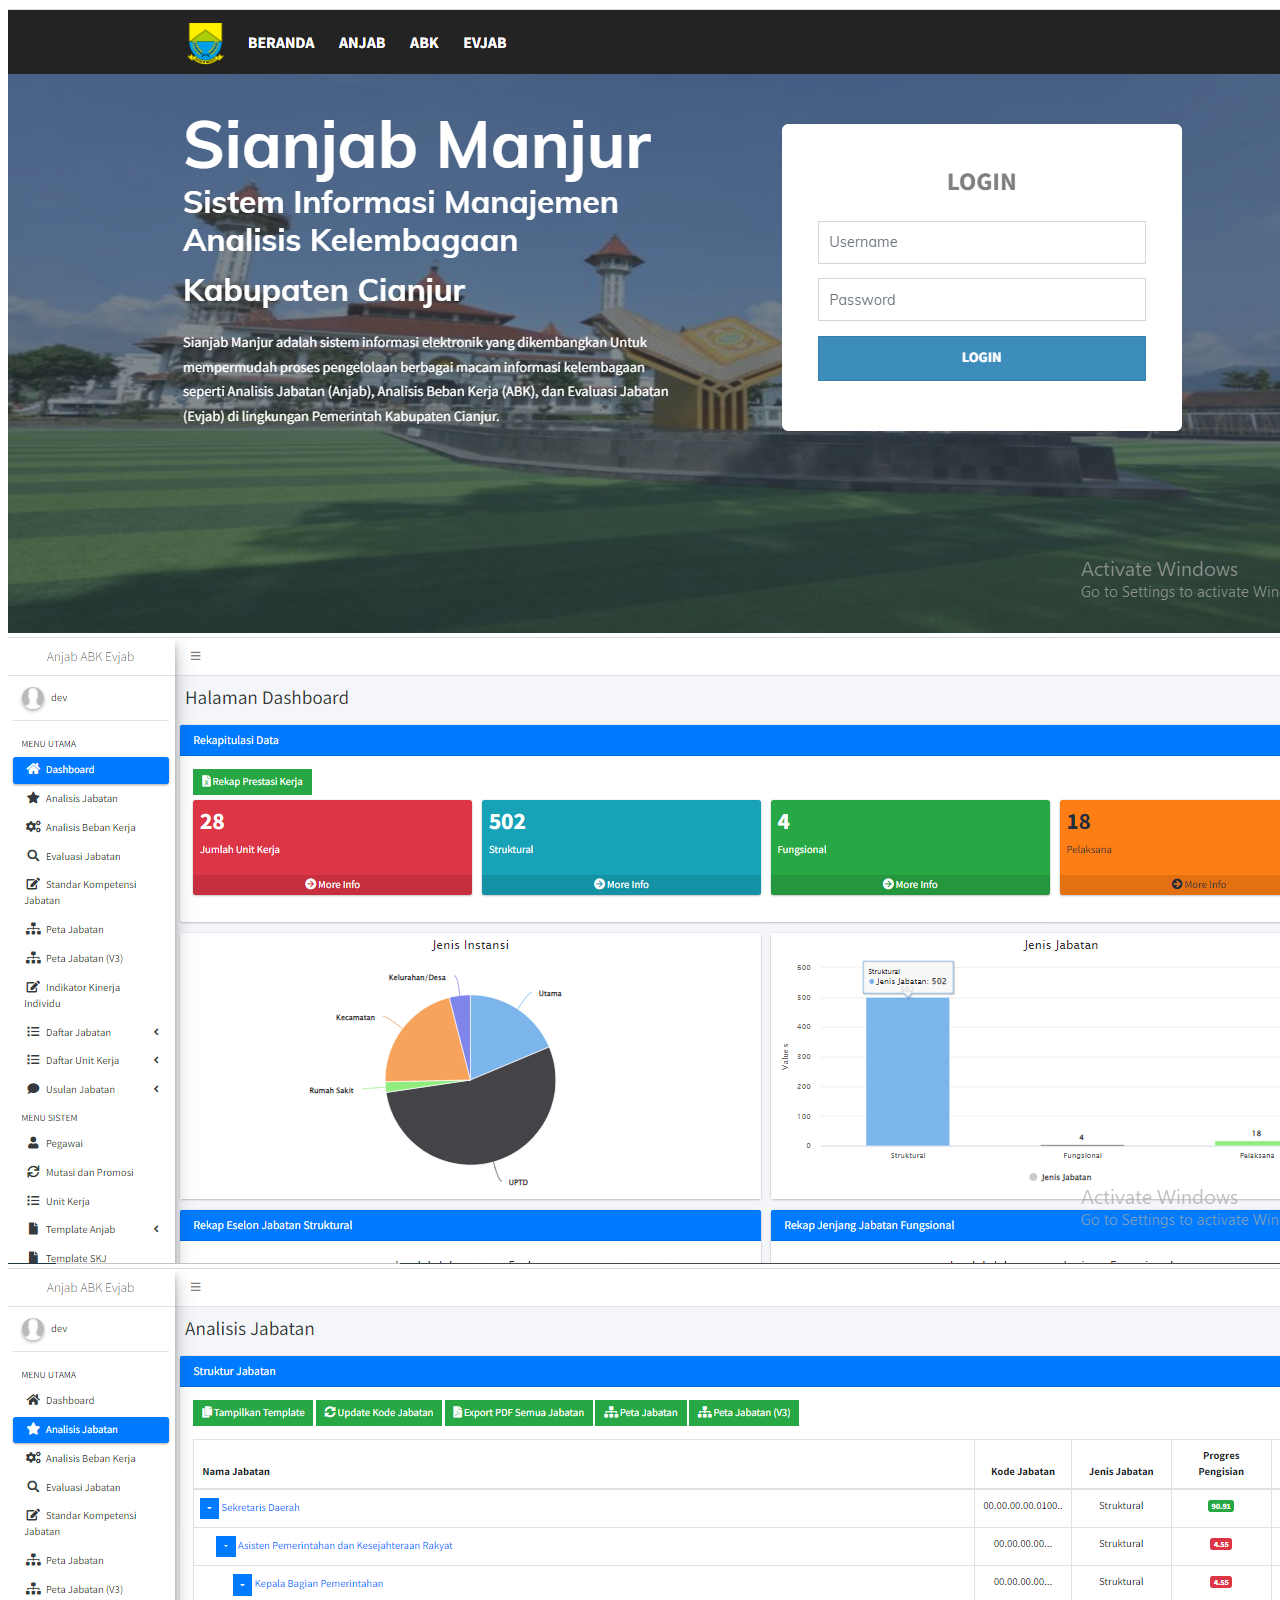
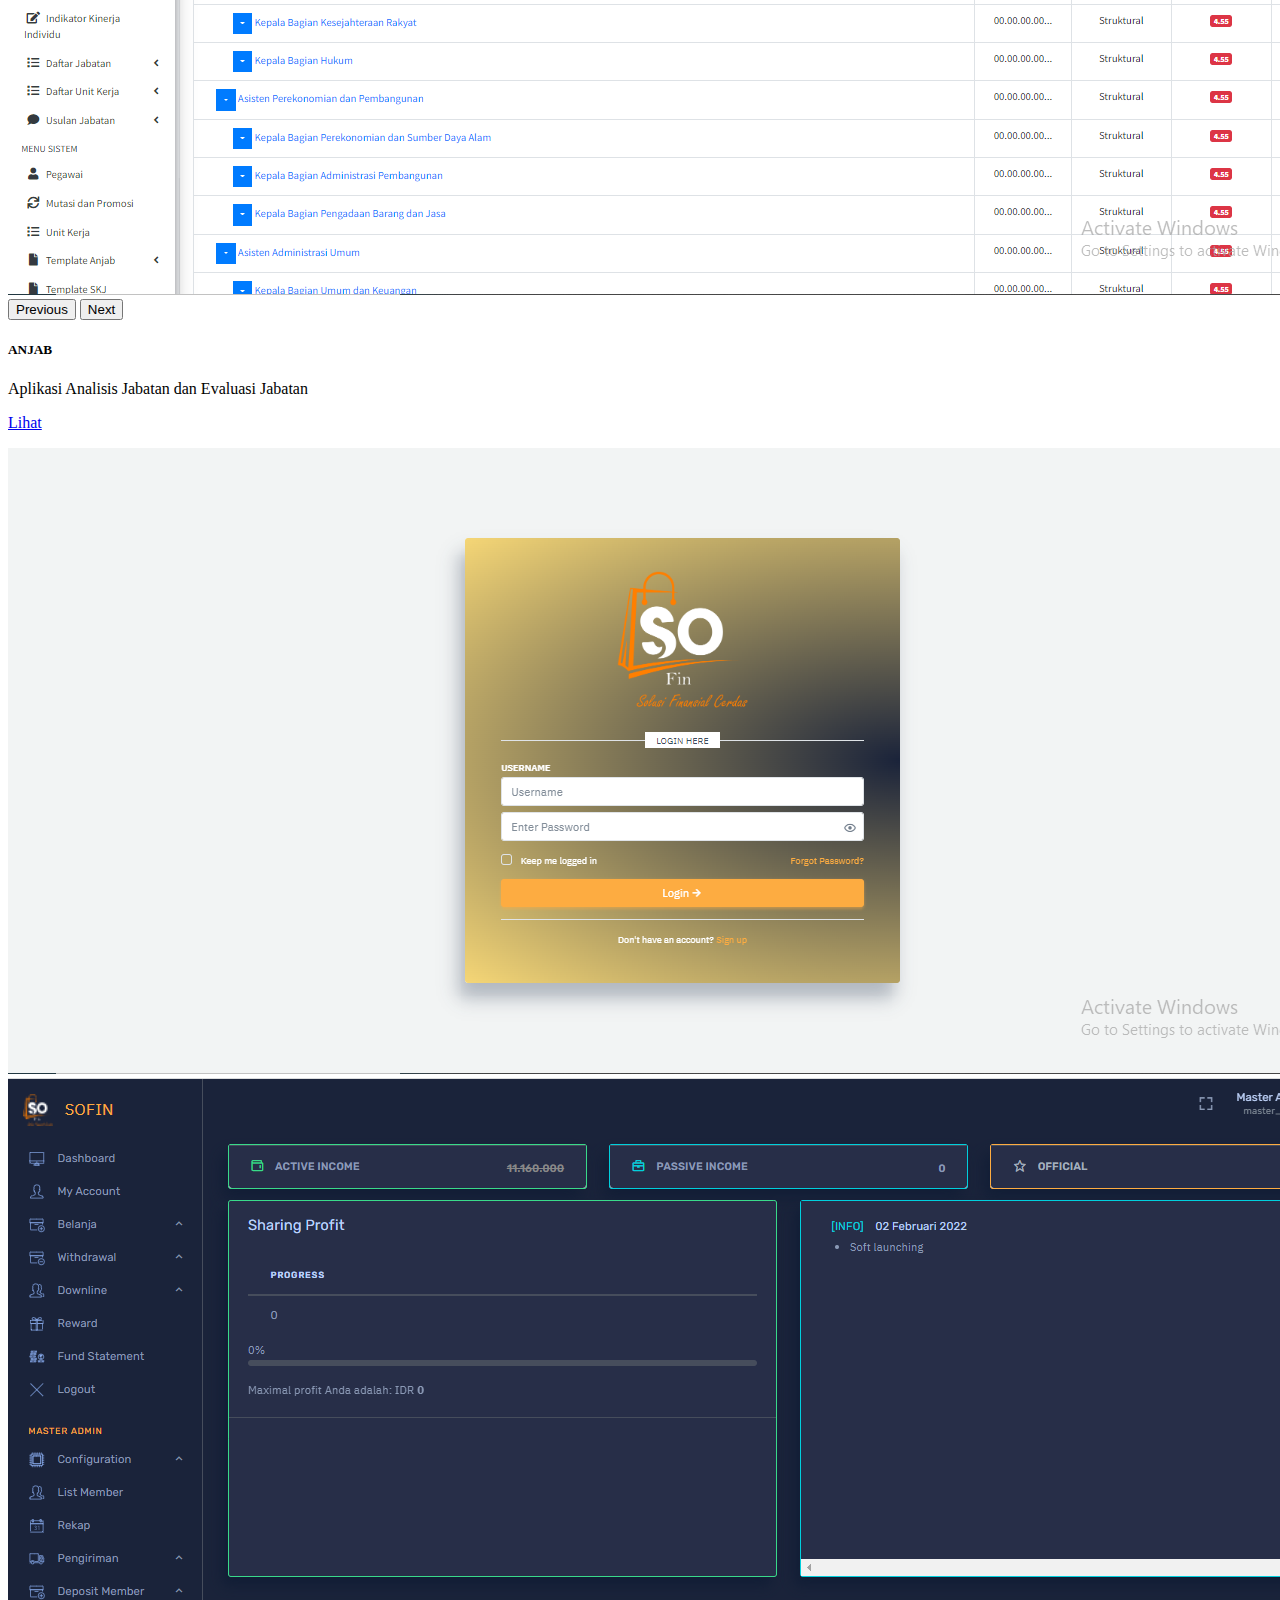
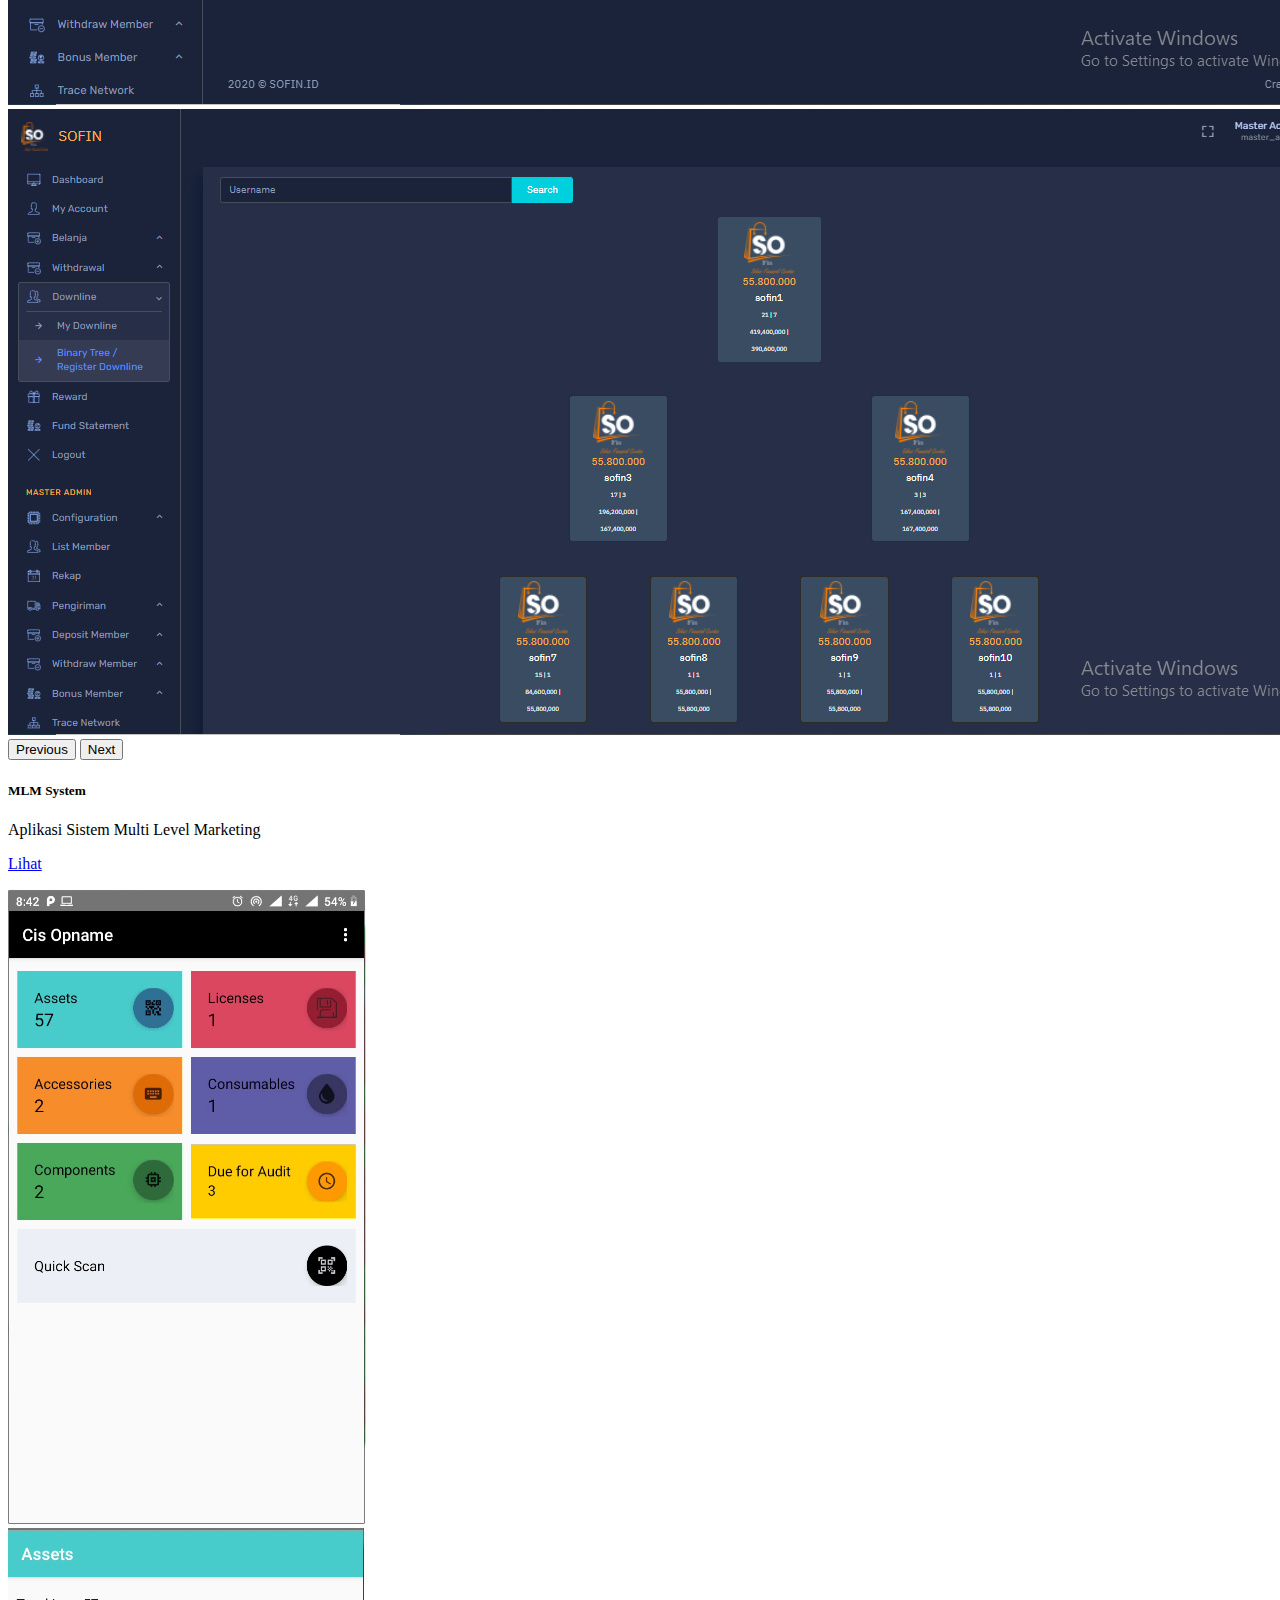
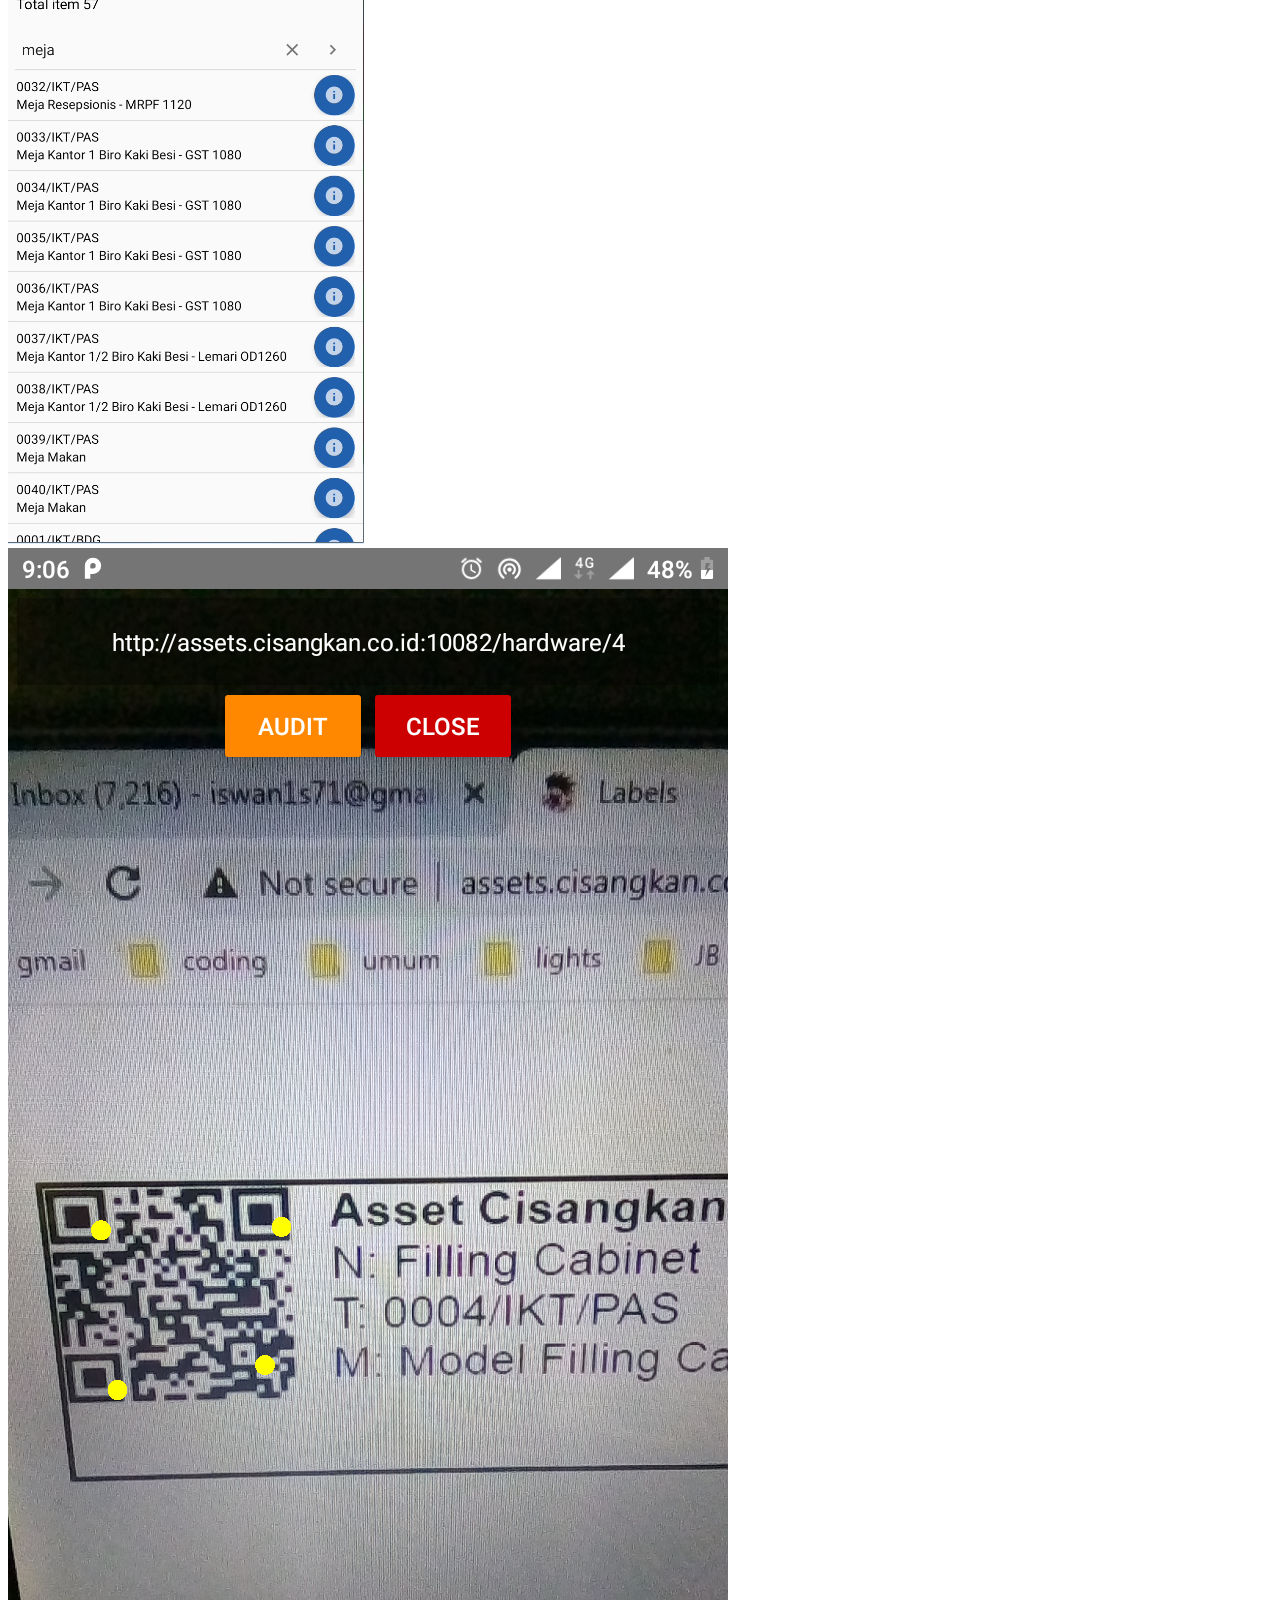
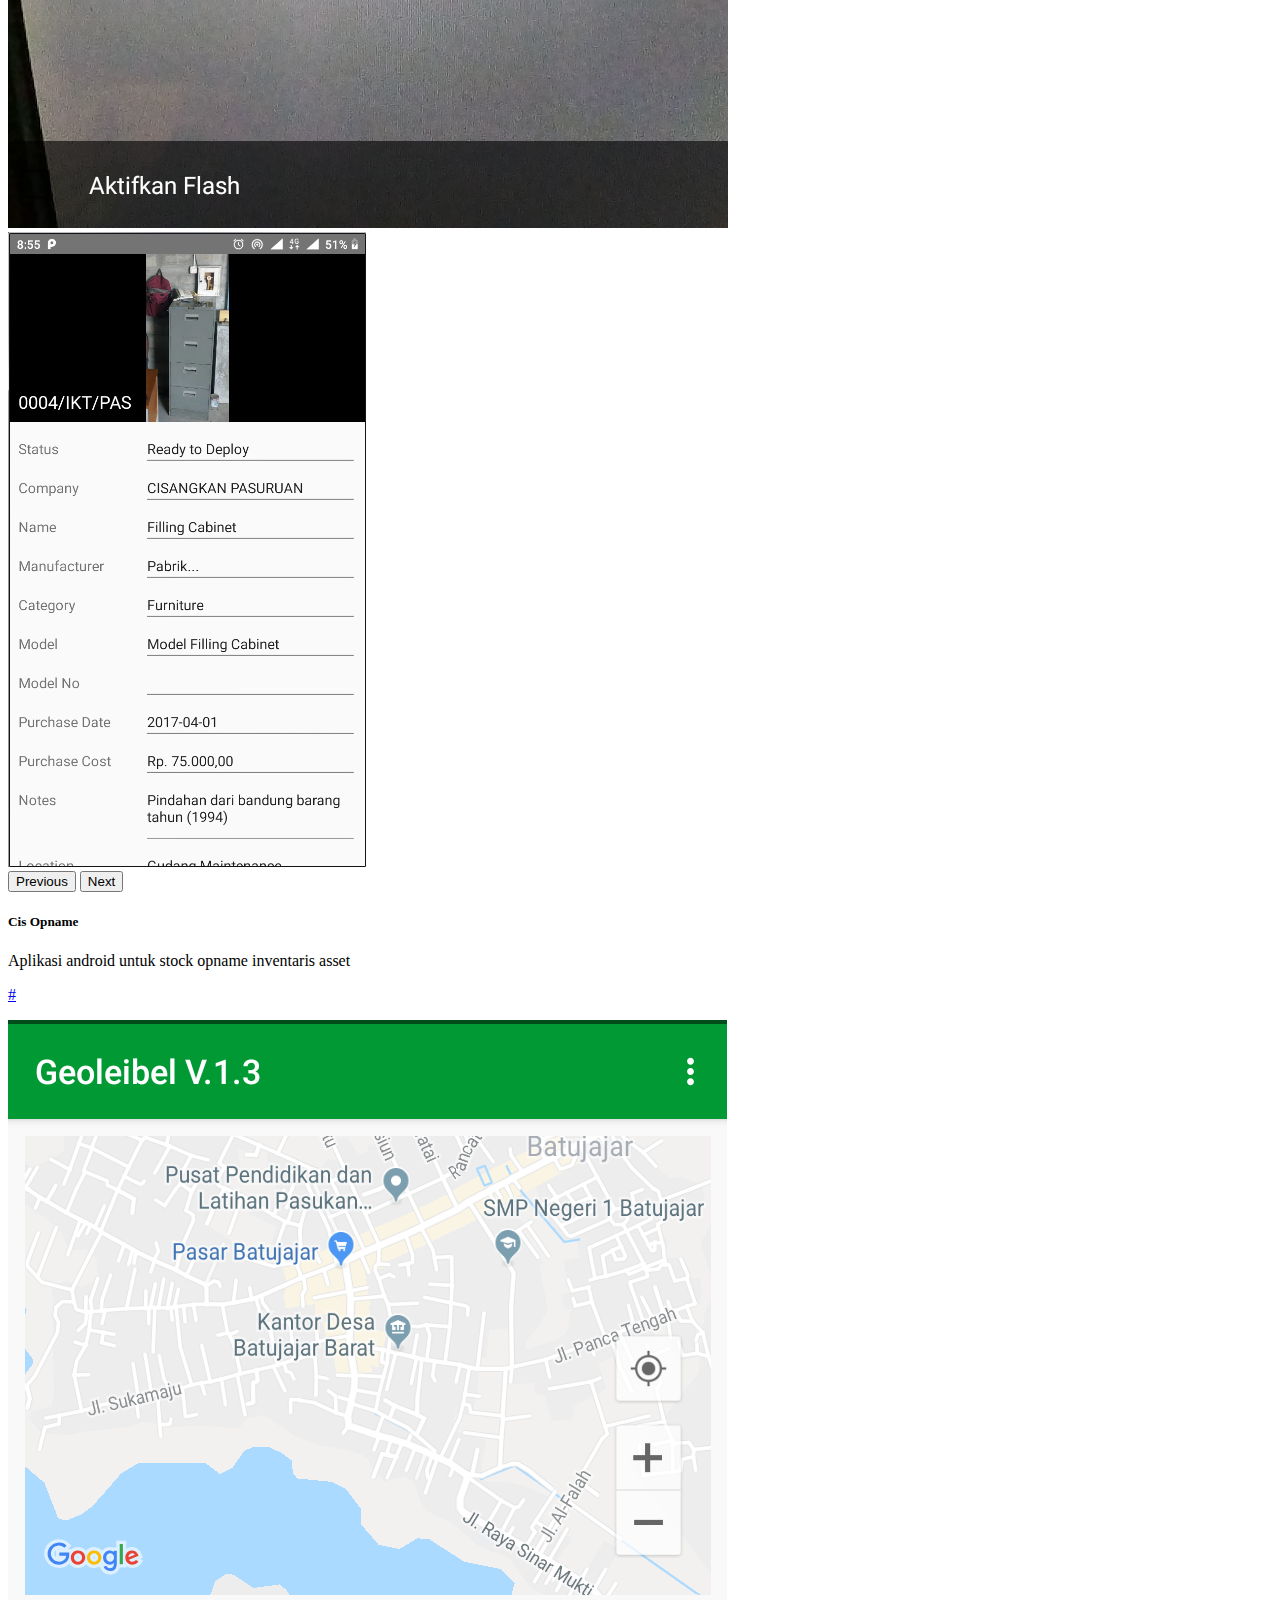
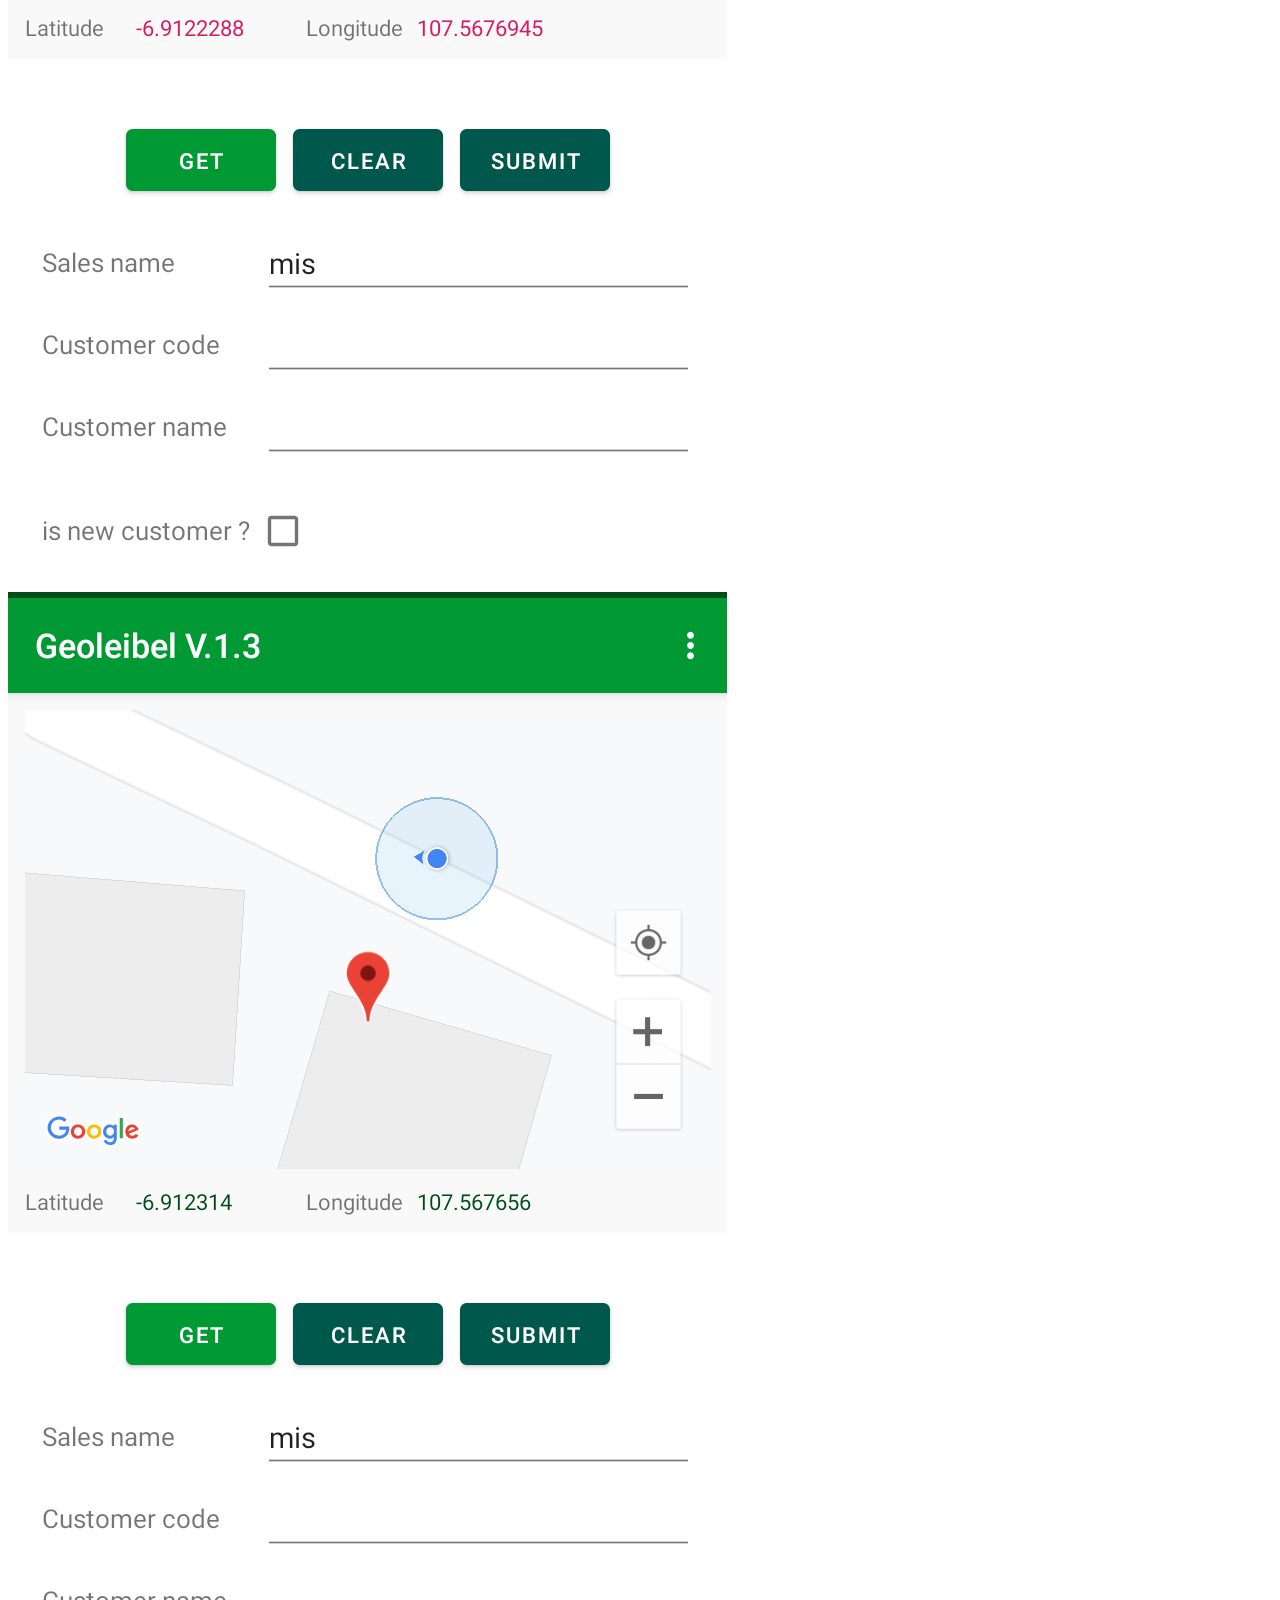
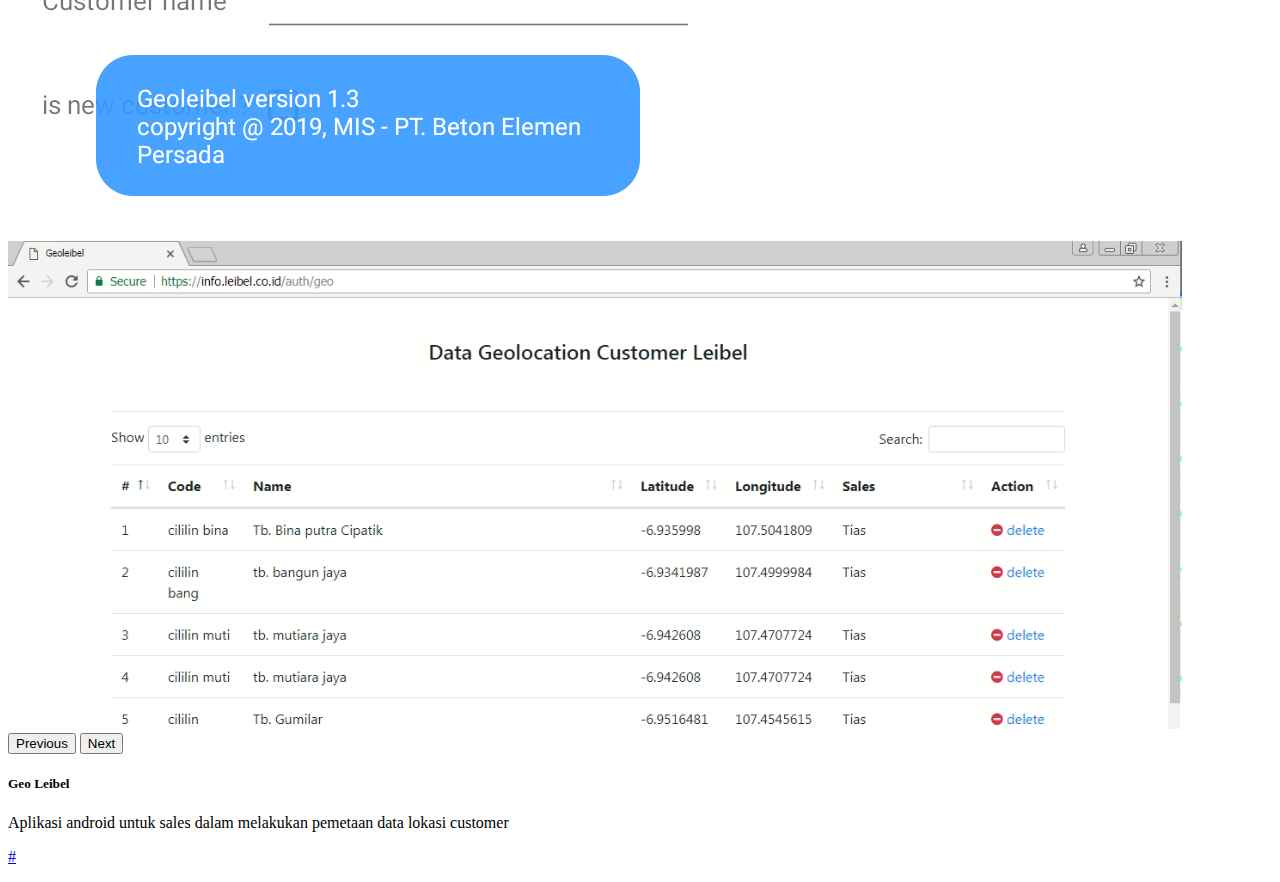
<file: pages/portofolio/index.html>
<!doctype html>
<html lang="en">
<head>
    <!-- Required meta tags -->
    <meta charset="utf-8">
    <meta name="viewport" content="width=device-width, initial-scale=1">

    <!-- Bootstrap CSS -->
    <link href="https://cdn.jsdelivr.net/npm/bootstrap@5.1.3/dist/css/bootstrap.min.css" rel="stylesheet" integrity="sha384-1BmE4kWBq78iYhFldvKuhfTAU6auU8tT94WrHftjDbrCEXSU1oBoqyl2QvZ6jIW3" crossorigin="anonymous">
    <link href="style.css" rel="stylesheet"/>
    <title>App Portofolio</title>
</head>
    <body>
        <div class="container my-5">
            <div class="row">                
                
                <div class="col-12 mb-4">
                    <div class="card h-100">
                        <div id="carouselAnjab" class="carousel slide" data-bs-touch="false" data-bs-interval="false">
                            <div class="carousel-inner">
                                <div class="carousel-item active">
                                    <img src="images/anjab/anjab1.png" class="d-block w-100">
                                </div>
                                <div class="carousel-item">
                                    <img src="images/anjab/anjab2.png" class="d-block w-100">
                                </div>
                                <div class="carousel-item">
                                    <img src="images/anjab/anjab3.png" class="d-block w-100">
                                </div>
                            </div>
                            <button class="carousel-control-prev" type="button" data-bs-target="#carouselAnjab" data-bs-slide="prev">
                                <span class="carousel-control-prev-icon" aria-hidden="true"></span>
                                <span class="visually-hidden">Previous</span>
                            </button>
                            <button class="carousel-control-next" type="button" data-bs-target="#carouselAnjab" data-bs-slide="next">
                                <span class="carousel-control-next-icon" aria-hidden="true"></span>
                                <span class="visually-hidden">Next</span>
                            </button>
                        </div>
                        <div class="card-body">
                            <h5 class="card-title">ANJAB</h5>
                            <p class="card-text">Aplikasi Analisis Jabatan dan Evaluasi Jabatan</p>
                            <p class=""><a href="https://previewaplikasi.com/anjab-cianjurkab" target="_blank">Lihat</a></p>
                        </div>
                    </div>
                </div>
                
                <div class="col-12 mb-4">
                    <div class="card h-100">
                        <div id="carouselSofin" class="carousel slide" data-bs-touch="false" data-bs-interval="false">
                            <div class="carousel-inner">
                                <div class="carousel-item active">
                                    <img src="images/sofin/sofin1.png" class="d-block w-100">
                                </div>
                                <div class="carousel-item">
                                    <img src="images/sofin/sofin2.png" class="d-block w-100">
                                </div>
                                <div class="carousel-item">
                                    <img src="images/sofin/sofin3.png" class="d-block w-100">
                                </div>
                            </div>
                            <button class="carousel-control-prev" type="button" data-bs-target="#carouselSofin" data-bs-slide="prev">
                                <span class="carousel-control-prev-icon" aria-hidden="true"></span>
                                <span class="visually-hidden">Previous</span>
                            </button>
                            <button class="carousel-control-next" type="button" data-bs-target="#carouselSofin" data-bs-slide="next">
                                <span class="carousel-control-next-icon" aria-hidden="true"></span>
                                <span class="visually-hidden">Next</span>
                            </button>
                        </div>
                        <div class="card-body">
                            <h5 class="card-title">MLM System</h5>
                            <p class="card-text">Aplikasi Sistem Multi Level Marketing</p>
                            <p class=""><a href="https://sofin.id" target="_blank">Lihat</a></p>
                        </div>
                    </div>
                </div>
                
                <div class="col-4 col-sm-12 col-md-6 mb-4">
                    <div class="card h-100">
                        <div id="carouselSnipeit" class="carousel slide" data-bs-touch="false" data-bs-interval="false">
                            <div class="carousel-inner">
                                <div class="carousel-item active">
                                    <img src="images/snipe-it/snipe-it-dahsboard.png" class="d-block w-100">
                                </div>
                                <div class="carousel-item">
                                    <img src="images/snipe-it/snipe-it-menu-assets.png" class="d-block w-100">
                                </div>
                                <div class="carousel-item">
                                    <img src="images/snipe-it/snipe-it-scanner-audit.png" class="d-block w-100">
                                </div>
                                <div class="carousel-item">
                                    <img src="images/snipe-it/snipe-it-item-info.png" class="d-block w-100">
                                </div>
                            </div>
                            <button class="carousel-control-prev" type="button" data-bs-target="#carouselSnipeit" data-bs-slide="prev">
                                <span class="carousel-control-prev-icon" aria-hidden="true"></span>
                                <span class="visually-hidden">Previous</span>
                            </button>
                            <button class="carousel-control-next" type="button" data-bs-target="#carouselSnipeit" data-bs-slide="next">
                                <span class="carousel-control-next-icon" aria-hidden="true"></span>
                                <span class="visually-hidden">Next</span>
                            </button>
                        </div>
                        <div class="card-body">
                            <h5 class="card-title">Cis Opname</h5>
                            <p class="card-text">Aplikasi android untuk stock opname inventaris asset</p>
                            <p class=""><a href="#" target="">#</a></p>
                        </div>
                    </div>
                </div>
                
                <div class="col-4 col-sm-12 col-md-6  mb-4">
                    <div class="card h-100">
                        <div id="carouselGeoleibel" class="carousel slide" data-bs-touch="false" data-bs-interval="false">
                            <div class="carousel-inner">
                                <div class="carousel-item active">
                                    <img src="images/geoleibel/geoleibel-mobile-1.png" class="d-block w-100">
                                </div>
                                <div class="carousel-item">
                                    <img src="images/geoleibel/geoleibel-mobile-2.png" class="d-block w-100">
                                </div>
                                <div class="carousel-item">
                                    <img src="images/geoleibel/geoleibel.png" class="d-block w-100">
                                </div>
                            </div>
                            <button class="carousel-control-prev" type="button" data-bs-target="#carouselGeoleibel" data-bs-slide="prev">
                                <span class="carousel-control-prev-icon" aria-hidden="true"></span>
                                <span class="visually-hidden">Previous</span>
                            </button>
                            <button class="carousel-control-next" type="button" data-bs-target="#carouselGeoleibel" data-bs-slide="next">
                                <span class="carousel-control-next-icon" aria-hidden="true"></span>
                                <span class="visually-hidden">Next</span>
                            </button>
                        </div>
                        <div class="card-body">
                            <h5 class="card-title">Geo Leibel</h5>
                            <p class="card-text">Aplikasi android untuk sales dalam melakukan pemetaan data lokasi customer</p>
                            <p class=""><a href="#" target="">#</a></p>
                        </div>
                    </div>
                </div>
            </div>
        </div>
        <!-- script js -->
    <script src="https://cdn.jsdelivr.net/npm/bootstrap@5.1.3/dist/js/bootstrap.bundle.min.js" integrity="sha384-ka7Sk0Gln4gmtz2MlQnikT1wXgYsOg+OMhuP+IlRH9sENBO0LRn5q+8nbTov4+1p" crossorigin="anonymous"></script>
    </body>
</html>
</file>
<file: pages/portofolio/style.css>
.card:hover .carousel-control-prev-icon,
.card:hover .carousel-control-next-icon {
    background-color: rgba(0, 0, 0, 0.25);
}
</file>
